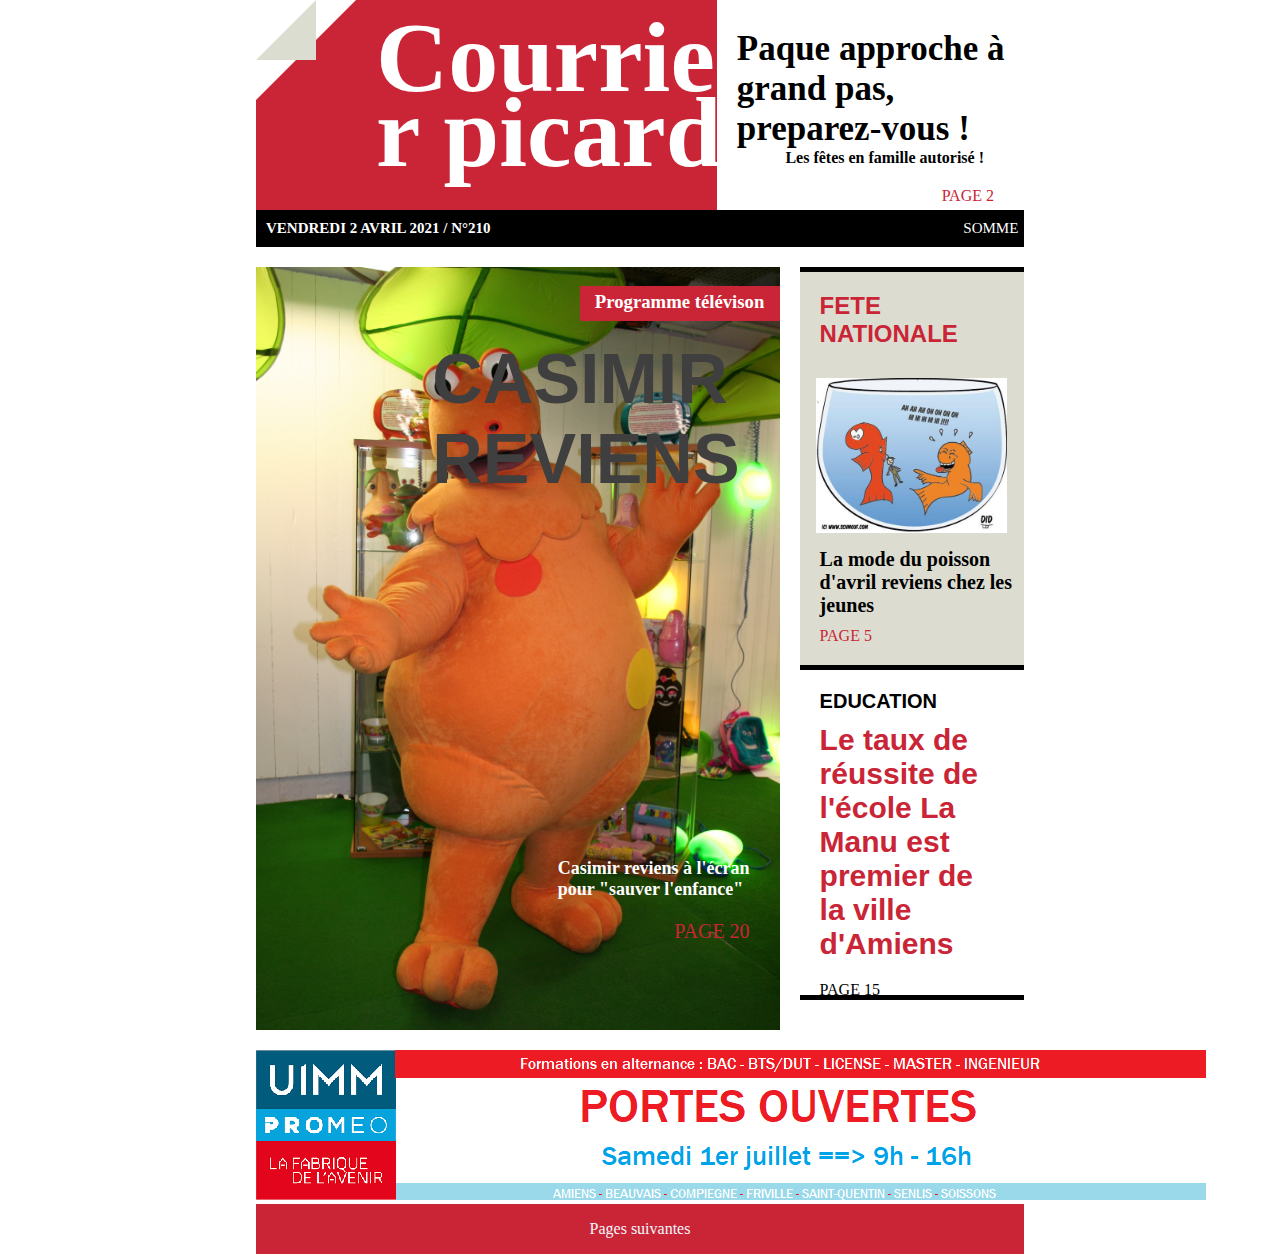
<file: index.html>
<!DOCTYPE html>
<html lang="fr">
<head>
    <meta charset="UTF-8">
    <meta http-equiv="X-UA-Compatible" content="IE=edge">
    <meta name="viewport" content="width=device-width, initial-scale=1.0">
    <link rel="stylesheet" href="assets/css/style.css">
    <title>Pâque Picard</title>
</head>
<body>
    <div class="container">
        <header>
            <div class="logo">
                <div id="triangle-code"></div>
                <div id="triangle"></div>
                <h1>Courrier picard</h1>
            </div>
            
            <div class="new">
                <h2><strong>Paque approche à grand pas, preparez-vous !</strong></h2>
                <h4>Les fêtes en famille autorisé !</h4>
                <p>PAGE 2</p>
            </div>
            <div class="date">
                <h2>VENDREDI 2 AVRIL 2021 / N°210</h2>
                <p>SOMME</p>
            </div>
        </header>

        <main class="index">
            <article class="one">
                <h3>Programme télévison</h3>
                <h2>CASIMIR <br> REVIENS</h2>
                <h4>Casimir reviens à l'écran <br> pour "sauver l'enfance"</h4>
                <p>PAGE 20</p>
            </article>

            <aside>
                <article class="two">
                    <h2>FETE NATIONALE</h2>
                    <img src="assets/img/poisson.jpg" alt="Poisson">
                    <h4>La mode du poisson d'avril reviens chez les jeunes</h4>
                    <p>PAGE 5</p>
                </article>

                <article class="three">
                    <h2>EDUCATION</h2>
                    <h4>Le taux de réussite de l'école La Manu  est premier de la ville d'Amiens</h4>
                    <p>PAGE 15 </p>
                </article>
            </aside>
        </main>
        <footer>
            <img src="assets/img/ban.png" alt="">
        </footer>
        <div class="next">
            <p><a href="page1.html"> Pages suivantes</a> </p>
        </div>
    </div>
</body>
</html>
</file>
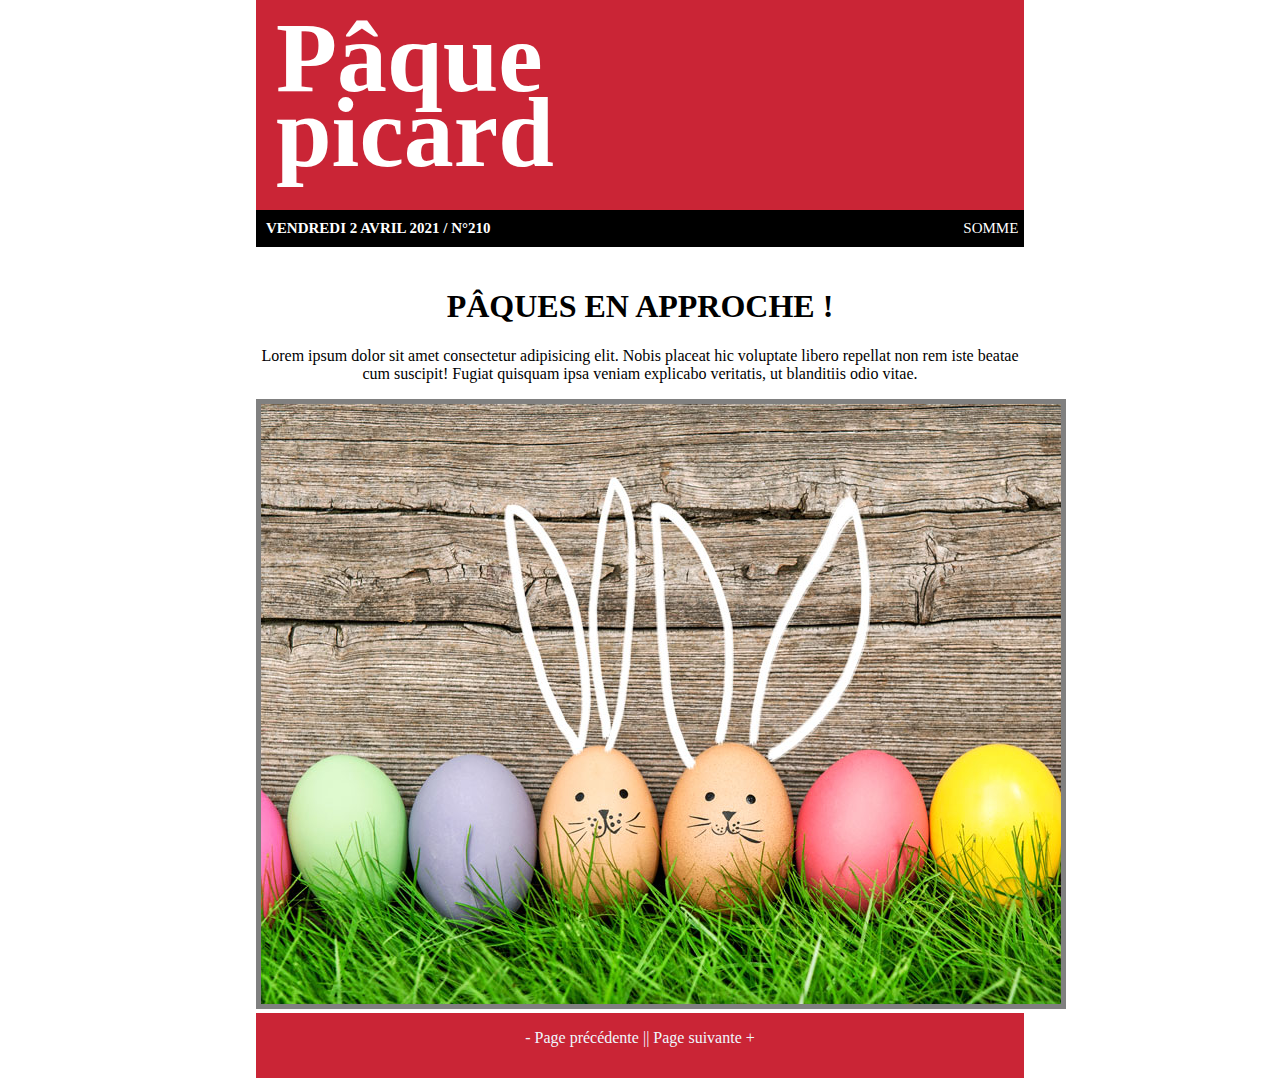
<file: page1.html>
<!DOCTYPE html>
<html lang="fr">
<head>
    <meta charset="UTF-8">
    <meta http-equiv="X-UA-Compatible" content="IE=edge">
    <meta name="viewport" content="width=device-width, initial-scale=1.0">
    <link rel="stylesheet" href="assets/css/style.css">
    <title>Pâques</title>
</head>
<body>
    <div class="container">
        <header class="page">
            <div class="logo">
                <h1>Pâque <br> picard</h1>
            </div>
            <div class="date">
                <h2>VENDREDI 2 AVRIL 2021 / N°210</h2>
                <p>SOMME</p>
            </div>
        </header>
        <main class="page1">
            <h1>PÂQUES EN APPROCHE !</h1>
            <p>
                Lorem ipsum dolor sit amet consectetur adipisicing elit. 
                Nobis placeat hic voluptate libero repellat non rem iste beatae cum 
                suscipit! Fugiat quisquam ipsa veniam explicabo veritatis,
                ut blanditiis odio vitae.
            </p>
            <div class="paque_img">
                <img src="assets/img/paque.jpg" alt="Paques">
            </div>

            <div class="next">
                <p class="before_t"><a href="index.html">- Page précédente |</a></p>
                <p class="next_t"><a href="page2.html">| Page suivante +</a> </p>
            </div>
        </main>
    </div>
</body>
</html>
</file>
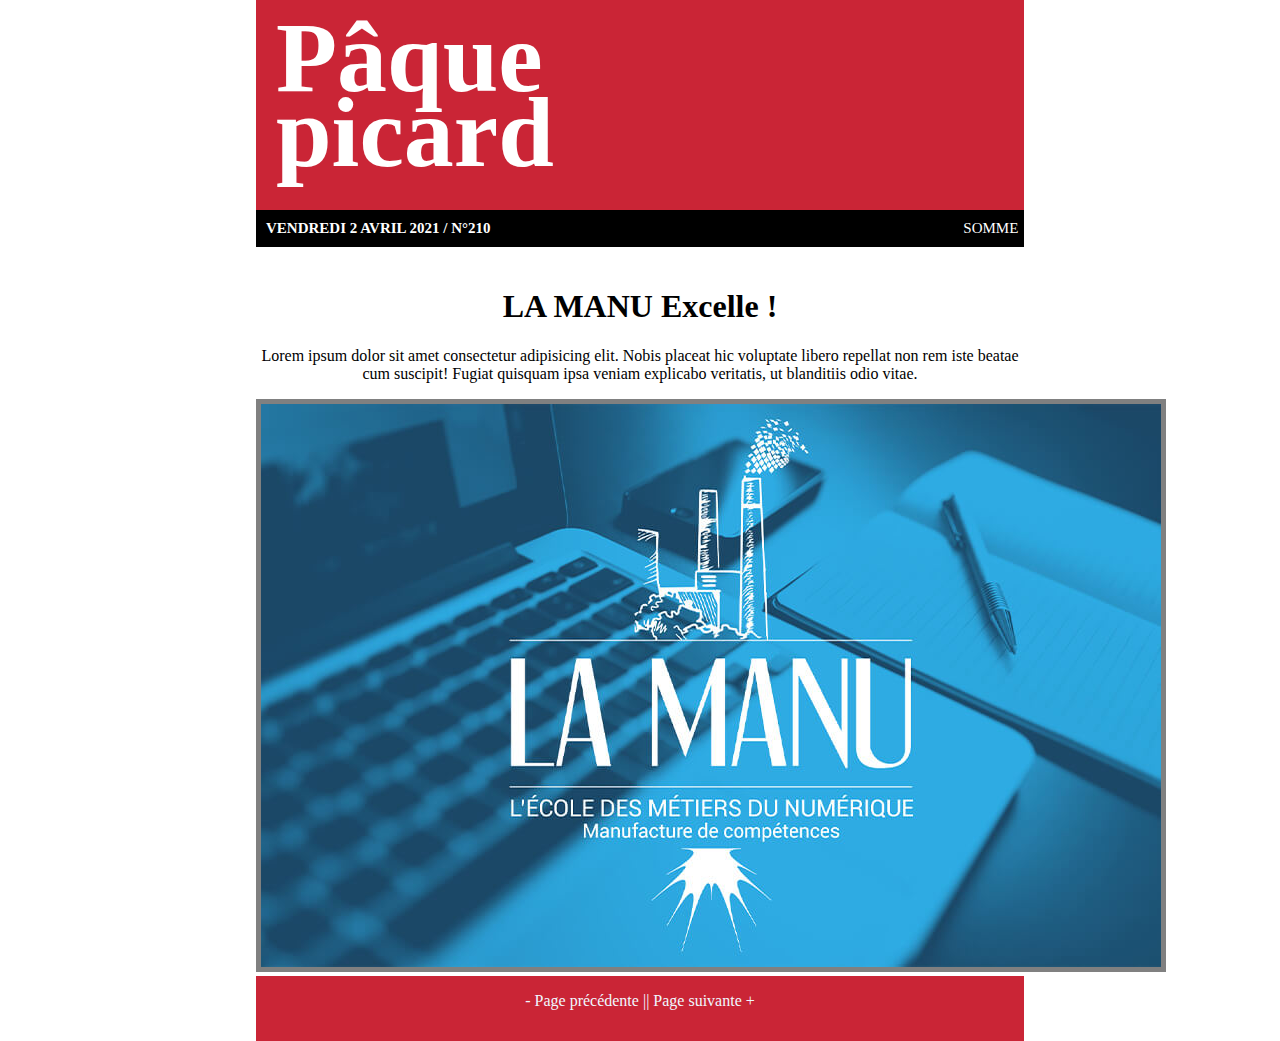
<file: page2.html>
<!DOCTYPE html>
<html lang="fr">
<head>
    <meta charset="UTF-8">
    <meta http-equiv="X-UA-Compatible" content="IE=edge">
    <meta name="viewport" content="width=device-width, initial-scale=1.0">
    <link rel="stylesheet" href="assets/css/style.css">
    <title>Pâques</title>
</head>
<body>
    <div class="container">
        <header class="page">
            <div class="logo">
                <h1>Pâque <br> picard</h1>
            </div>
            <div class="date">
                <h2>VENDREDI 2 AVRIL 2021 / N°210</h2>
                <p>SOMME</p>
            </div>
        </header>
        <main class="page1">
            <h1>LA MANU Excelle !</h1>
            <p>
                Lorem ipsum dolor sit amet consectetur adipisicing elit. 
                Nobis placeat hic voluptate libero repellat non rem iste beatae cum 
                suscipit! Fugiat quisquam ipsa veniam explicabo veritatis,
                ut blanditiis odio vitae.
            </p>
            <div class="paque_img">
                <img src="assets/img/lamanu.jpg" alt="Paques">
            </div>

            <div class="next">
                <p class="before_t"><a href="page1.html">- Page précédente |</a></p>
                <p class="next_t"><a href="page3.html">| Page suivante +</a> </p>
            </div>
        </main>
    </div>
</body>
</html>
</file>
<file: assets/css/style.css>
/* Config de bases */
html{
    width: 100%;
    height: 100%;
}
body{
    width: 100%;
    height: 100%;
    margin: 0;
    padding: 0;
    font-family: 'Franklin Gothic Medium'
    
}

/* DEBUT PAGE PRINCIPALE*/
.container{
    width: 60%;
    height: 100%;
    display: flex;
    flex-direction: column;
    margin: auto;
}

/* Bannière */
header{
    width: 100%;
    height: 45%;
    display: flex;
    flex-wrap: wrap;
    margin-bottom: 20px;
}

/* LOGO */
.logo{
    display: flex;
    width: 60%;
    height: 85%;
    background-color: #ca2536;
}
#triangle-code{
    display : inline-block;
    height : 0;
    width : 0;
    border-top : 100px solid white;
    border-right : 100px solid transparent;
   }
#triangle{
    position: absolute;
    display : inline-block;
    height : 0;
    width : 0;
    border-bottom : 60px solid #dbddd0;
    border-left : 60px solid transparent;
}
.logo h1{
    margin: 0;
    height: 100%;
    width: 100%;
    color: white;
    font-size: 100px;
    line-height: 75px;
    text-align: justify;
    word-wrap: break-word;
    padding-left: 20px;
    margin-bottom: 50px;
    padding-top: 20px;
}

/* NEWS bannière */
.new{
    display: flex;
    flex-direction: column;
    width: 40%;
    height: 85%;
}
.new h2{
    font-family: Impact, Haettenschweiler, 'Arial Narrow Bold',;
    font-weight:bold;
    font-size: 35px;
    margin-left: 20px;
    margin-bottom: 0;
}
.new h4{
    margin: 0;
    margin-right: 40px;
    margin-bottom: 20px;
    align-self: flex-end;
}
.new p{
    color: #ca2536;
    margin-top: 0;
    margin: 0;
    margin-right: 30px;
    align-self: flex-end;
}

/* Sous bannière */
.date{
    display: flex;
    flex-direction: row;
    height: 15%;
    width: 100%;
    margin: 0;
    background-color: black;
    color: white;
}

.date h2{
    margin: 0;
    margin-left: 10px;
    margin-top: 10px;
    width: 92%;
    height: 100%;
    font-size: 15px;
}
.date p{
    height: 100%;
    width: 8%;
    margin:0;
    margin-top: 10px;
    font-size: 15px;
    
}

/* CORPS DE LA PAGE */
.index{
    display: flex;
    width: 100%;
    height: 100%;
    margin-bottom: 20px;
}
.one{
    background-image: url(../img/casimir.jpg);
    background-size: cover;
    background-repeat: no-repeat;
    margin-right: 20px;
    width: 70%;
    height: 100%;
    display: flex;
    flex-direction: column;
}
.one h3{
    padding-top: 5px;
    color: white;
    background-color: #ca2536;
    width: 200px;
    height: 30px;
    align-self: flex-end;
    text-align: center;
    font-family: serif;
}
.one h2{
    font-size: 70px;
    align-self: flex-end;
    color: #3f3f3f;
    margin-top: 0;
    margin-right: 40px;
    font-family: Impact, Haettenschweiler, 'Arial Narrow Bold', sans-serif;
}
.one h4{
    align-self: flex-end;
    font-size: 18px;
    margin:0;
    margin-right: 30px;
    margin-top: 300px;
    font-family: serif;
    color: white;
}

.one p{
    align-self: flex-end;
    font-size: 20px;
    margin-right: 30px;
    color: #ca2536;
    
}

/* Coté de la page */

aside{
    margin: 0;
    height: 100%;
    width: 30%;
    display: flex;
    flex-direction: column;
}

.two{
    width: 100%;
    height: 70%;
    display: flex;
    flex-direction: column;
    border-top: 5px solid black;
    border-bottom: 5px solid black;
    background-color: #dcdcd0;
    margin-bottom: 10px;
    padding-bottom: 20px;
}
.two h2{
    color: #ca2536;
    padding-left: 20px;
    text-align: justify;
    font-family: sans-serif;
}
.two h4{
    font-family: serif;
    font-size: 20px;
    padding-left: 20px;
    margin:0;
    margin-top: 5px;
}
.two img{
    width: 85%;
    margin: auto;
}
.two p{
    margin:0;
    margin-top: 10px;
    margin-left: 20px;
    color: #ca2536;
}
.three{
    
    width: 100%;
    height: 40%;
    margin-top: 10px;
    margin-bottom: 30px;
    border-bottom: 5px solid black;
}
.three h4{
    font-family: sans-serif;
    font-size: 30px;
    padding-left: 20px;
    padding-right: 20px;
    margin-top: 0;
    color: #ca2536;
    margin-bottom: 0;
}
.three h2{
    font-family: sans-serif;
    font-size: 20px;
    padding-left: 20px;
    margin-bottom: 10px;
    margin-top: 0;
}
.three p{
    margin-top: 20px;
    color: black;
    padding-left: 20px;
}
/* PIED DE PAGE */
footer img{
    width: 950px;
}

/* PAge suivante */
.next{
    display: flex;
    bottom: 0;
    width: 100%;
    height: 65px;
    background-color: #ca2536;
    justify-content: center;
}

.next a{
    text-decoration: none;
    color: aliceblue;
}

.page .logo{
    width: 100%;
}

/* PAGE 1 */

.page1{
    text-align: center;
}

.paque_img img{
    border: 5px solid grey;
}
</file>
